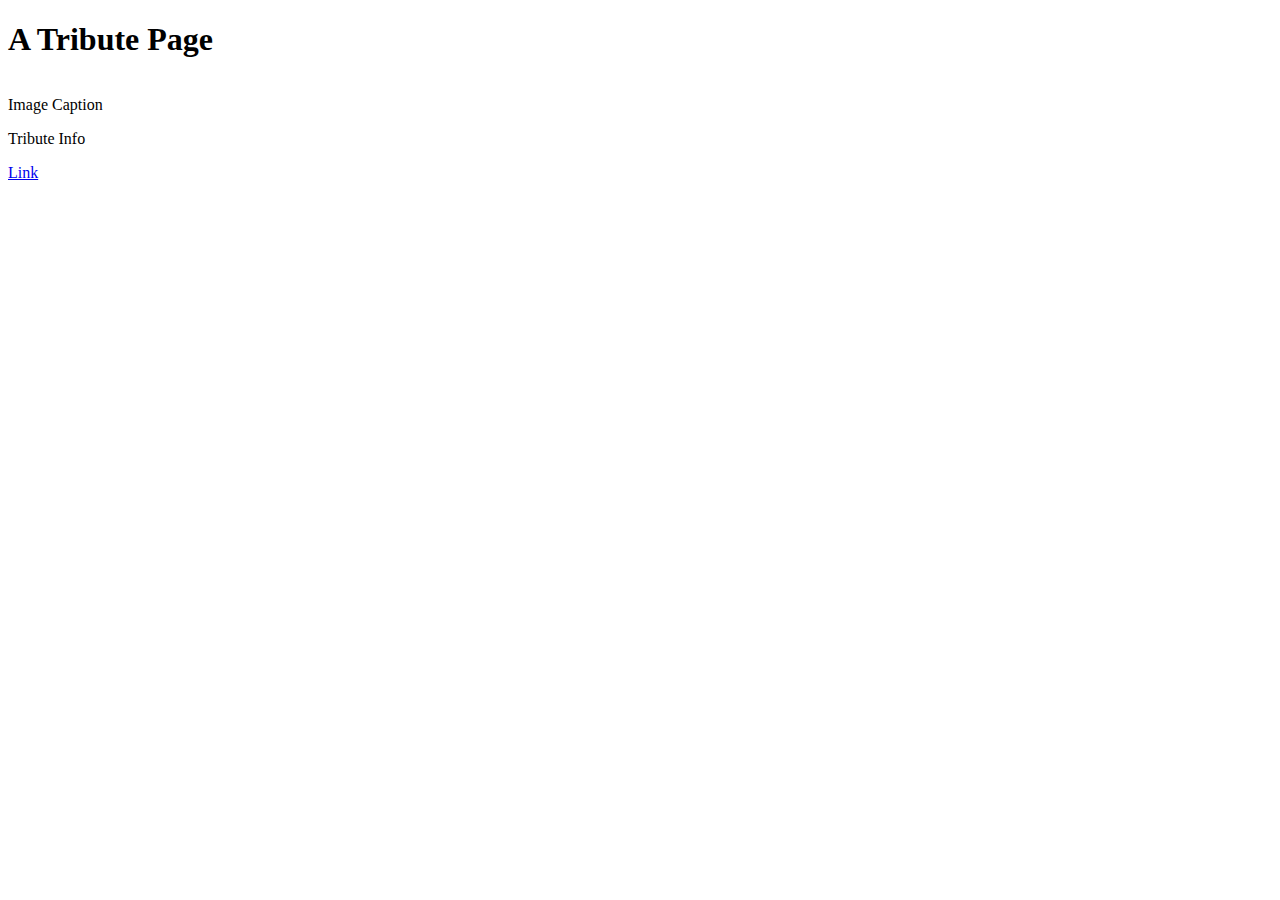
<file: 10-Project_A_Tribute_Page/index.html>
<!DOCTYPE html>
<html lang="en">
  <link rel="stylesheet" href="css/styles.css" />
  <head>
    <meta charset="UTF-8" />
    <meta name="viewport" content="width=device-width, initial-scale=1.0" />
    <title id="title">A Tribute Page</title>
    <h1>A Tribute Page</h1>
  </head>
  <body>
    <main id="main">
      <div id="img-div">
        <img id="image" />
        <div id="img-caption"><p id="img-caption">Image Caption</p></div>
      </div>
      <p id="tribute-info">Tribute Info</p>
      <a target="_blank" id="tribute-link" href="www.wikipedia.de">Link</a>
    </main>
  </body>
</html>
</file>
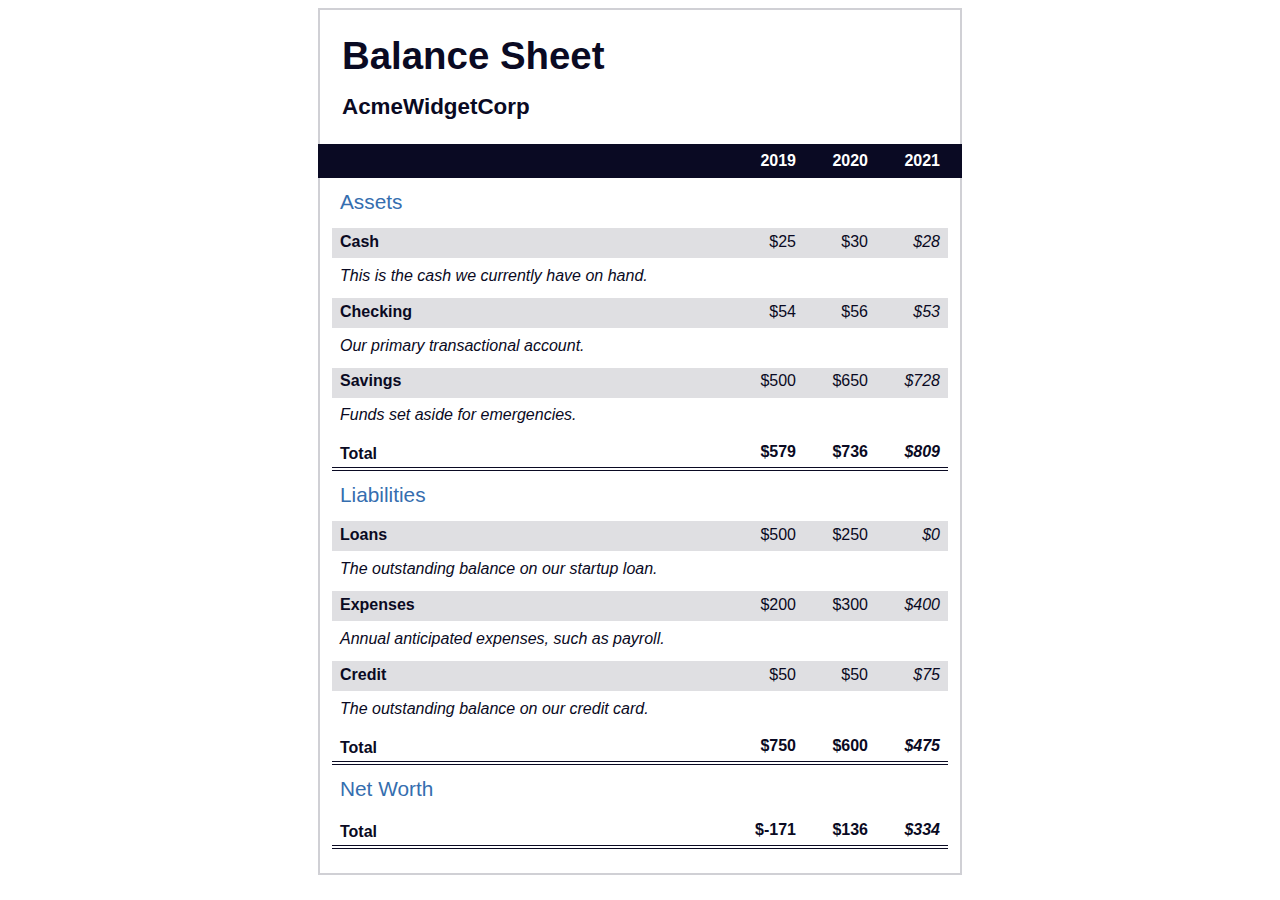
<file: 11-CSS_Pseudo_Selectors_Balance_Sheet/index.html>
<!DOCTYPE html>
<html lang="en">
  <head>
    <meta charset="UTF-8" />
    <meta name="viewport" content="width=device-width, initial-scale=1.0" />
    <title>Balance Sheet</title>
    <link rel="stylesheet" href="css/styles.css" />
  </head>
  <body>
    <main>
      <section>
        <h1>
          <span class="flex">
            <span>AcmeWidgetCorp</span>
            <span>Balance Sheet</span>
          </span>
        </h1>
        <div id="years" aria-hidden="true">
          <span class="year">2019</span>
          <span class="year">2020</span>
          <span class="year">2021</span>
        </div>
        <div class="table-wrap">
          <table>
            <caption>
              Assets
            </caption>
            <thead>
              <tr>
                <td></td>
                <th><span class="sr-only year">2019</span></th>
                <th><span class="sr-only year">2020</span></th>
                <th class="current"><span class="sr-only year">2021</span></th>
              </tr>
            </thead>
            <tbody>
              <tr class="data">
                <th>
                  Cash
                  <span class="description"
                    >This is the cash we currently have on hand.</span
                  >
                </th>
                <td>$25</td>
                <td>$30</td>
                <td class="current">$28</td>
              </tr>
              <tr class="data">
                <th>
                  Checking
                  <span class="description"
                    >Our primary transactional account.</span
                  >
                </th>
                <td>$54</td>
                <td>$56</td>
                <td class="current">$53</td>
              </tr>
              <tr class="data">
                <th>
                  Savings
                  <span class="description"
                    >Funds set aside for emergencies.</span
                  >
                </th>
                <td>$500</td>
                <td>$650</td>
                <td class="current">$728</td>
              </tr>
              <tr class="total">
                <th>Total <span class="sr-only">Assets</span></th>
                <td>$579</td>
                <td>$736</td>
                <td class="current">$809</td>
              </tr>
            </tbody>
          </table>
          <table>
            <caption>
              Liabilities
            </caption>
            <thead>
              <tr>
                <td></td>
                <th><span class="sr-only">2019</span></th>
                <th><span class="sr-only">2020</span></th>
                <th><span class="sr-only">2021</span></th>
              </tr>
            </thead>
            <tbody>
              <tr class="data">
                <th>
                  Loans
                  <span class="description"
                    >The outstanding balance on our startup loan.</span
                  >
                </th>
                <td>$500</td>
                <td>$250</td>
                <td class="current">$0</td>
              </tr>
              <tr class="data">
                <th>
                  Expenses
                  <span class="description"
                    >Annual anticipated expenses, such as payroll.</span
                  >
                </th>
                <td>$200</td>
                <td>$300</td>
                <td class="current">$400</td>
              </tr>
              <tr class="data">
                <th>
                  Credit
                  <span class="description"
                    >The outstanding balance on our credit card.</span
                  >
                </th>
                <td>$50</td>
                <td>$50</td>
                <td class="current">$75</td>
              </tr>
              <tr class="total">
                <th>Total <span class="sr-only">Liabilities</span></th>
                <td>$750</td>
                <td>$600</td>
                <td class="current">$475</td>
              </tr>
            </tbody>
          </table>
          <table>
            <caption>
              Net Worth
            </caption>
            <thead>
              <tr>
                <td></td>
                <th><span class="sr-only">2019</span></th>
                <th><span class="sr-only">2020</span></th>
                <th><span class="sr-only">2021</span></th>
              </tr>
            </thead>
            <tbody>
              <tr class="total">
                <th>Total <span class="sr-only">Net Worth</span></th>
                <td>$-171</td>
                <td>$136</td>
                <td class="current">$334</td>
              </tr>
            </tbody>
          </table>
        </div>
      </section>
    </main>
  </body>
</html>
</file>
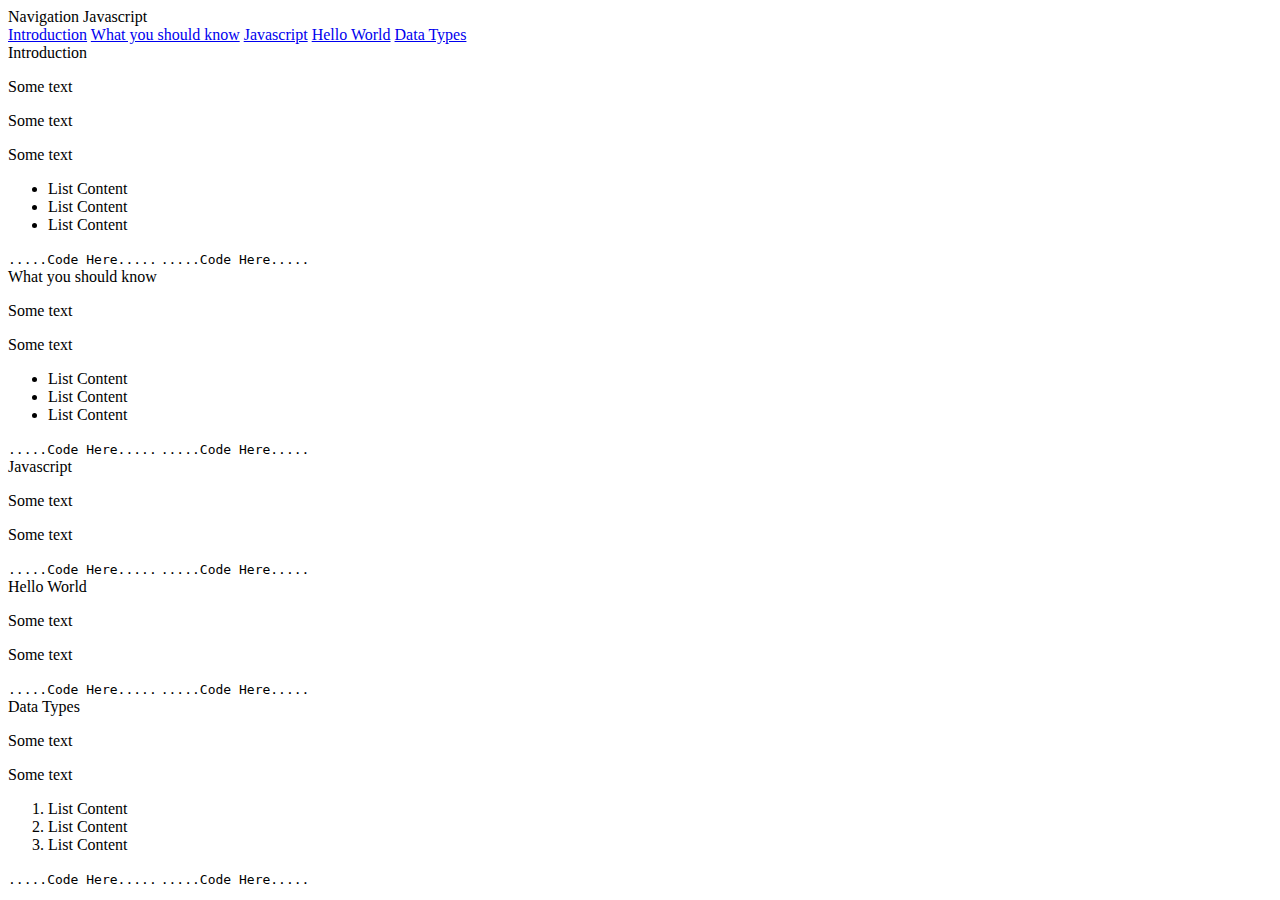
<file: 14-Project_Technical_Documentation_Page/index.html>
<!DOCTYPE html>
<html lang="en">
  <head>
    <meta charset="UTF-8" />
    <meta name="viewport" content="width=device-width, initial-scale=1.0" />
    <title>Technical Documentation Page</title>
    <link rel="stylesheet" href="css/styles.css" />
  </head>
  <body>
    <nav id="navbar">
      <header class="nav-header">Navigation Javascript</header>
      <a class="nav-link" href="#introduction">Introduction</a>
      <a class="nav-link" href="#what_you_should_know">What you should know</a>
      <a class="nav-link" href="#javascript">Javascript</a>
      <a class="nav-link" href="#hello_world">Hello World</a>
      <a class="nav-link" href="#data_types">Data Types</a>
    </nav>
    <main id="main-doc">
      <section class="main-section" id="introduction">
        <header class="section-header">Introduction</header>
        <p class="section_p">Some text</p>
        <p class="section_p">Some text</p>
        <p class="section_p">Some text</p>
        <ul>
          <li>List Content</li>
          <li>List Content</li>
          <li>List Content</li>
        </ul>
        <code> .....Code Here.....</code>
        <code> .....Code Here.....</code>
      </section>
      <section class="main-section" id="what_you_should_know">
        <header class="section-header">What you should  know</header id="what_you_should_know">
        <p class="section_p">Some text</p>
        <p class="section_p">Some text</p>
               <ul>
          <li>List Content</li>
          <li>List Content</li>
          <li>List Content</li>
        </ul>
        <code> .....Code Here.....</code>
        <code> .....Code Here.....</code>
      </section>
      <section class="main-section" id="javascript">
        <header class="section-header" id="javascript">Javascript</header>
        <p class="section_p">Some text</p>
        <p class="section_p">Some text</p>
        <code> .....Code Here.....</code>
        <code> .....Code Here.....</code>
      </section>
      <section class="main-section" id="hello_world">
        <header class="section-header" id="hello_world">Hello World</header>
        <p class="section_p">Some text</p>
        <p class="section_p">Some text</p>
        <code> .....Code Here.....</code>
        <code> .....Code Here.....</code>
      </section>
      <section class="main-section" id="data_types">
        <header class="section-header" id="data_types">Data Types</header>
        <p class="section_p">Some text</p>
        <p class="section_p">Some text</p>
               <ol>
          <li>List Content</li>
          <li>List Content</li>
          <li>List Content</li>
        </ol>
        <code> .....Code Here.....</code>
        <code> .....Code Here.....</code>
      </section>
    </main>
  </body>
  </html>
</file>
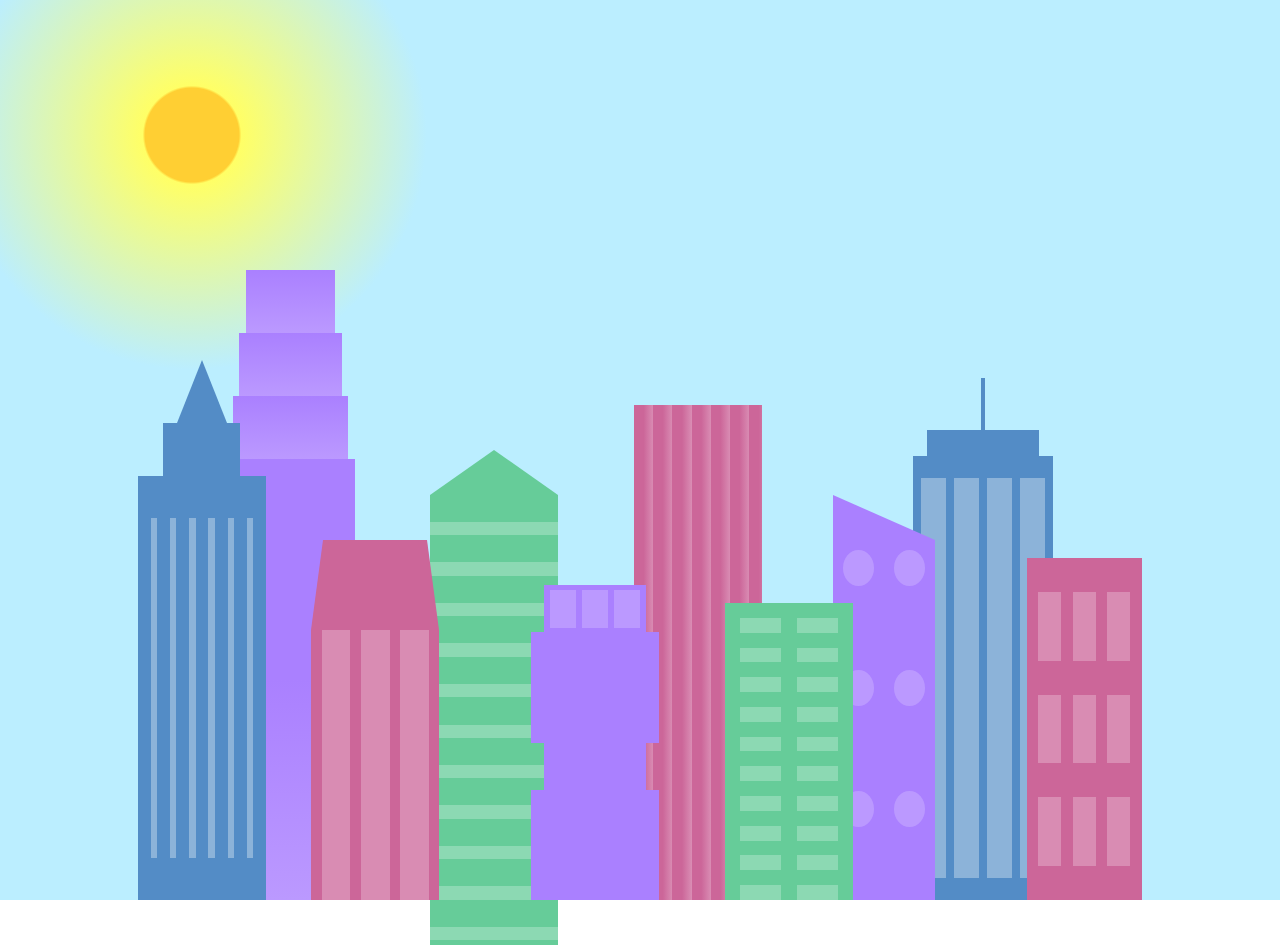
<file: 15-CSS-City_Skyline/index.html>
<!DOCTYPE html>
<html lang="en">
  <head>
    <meta charset="UTF-8" />
    <title>City Skyline</title>
    <link href="css/styles.css" rel="stylesheet" />
  </head>

  <body>
    <div class="background-buildings sky">
      <div></div>
      <div></div>
      <div class="bb1 building-wrap">
        <div class="bb1a bb1-window"></div>
        <div class="bb1b bb1-window"></div>
        <div class="bb1c bb1-window"></div>
        <div class="bb1d"></div>
      </div>
      <div class="bb2">
        <div class="bb2a"></div>
        <div class="bb2b"></div>
      </div>
      <div class="bb3"></div>
      <div></div>
      <div class="bb4 building-wrap">
        <div class="bb4a"></div>
        <div class="bb4b"></div>
        <div class="bb4c window-wrap">
          <div class="bb4-window"></div>
          <div class="bb4-window"></div>
          <div class="bb4-window"></div>
          <div class="bb4-window"></div>
        </div>
      </div>
      <div></div>
      <div></div>
    </div>

    <div class="foreground-buildings">
      <div></div>
      <div></div>
      <div class="fb1 building-wrap">
        <div class="fb1a"></div>
        <div class="fb1b"></div>
        <div class="fb1c"></div>
      </div>
      <div class="fb2">
        <div class="fb2a"></div>
        <div class="fb2b window-wrap">
          <div class="fb2-window"></div>
          <div class="fb2-window"></div>
          <div class="fb2-window"></div>
        </div>
      </div>
      <div></div>
      <div class="fb3 building-wrap">
        <div class="fb3a window-wrap">
          <div class="fb3-window"></div>
          <div class="fb3-window"></div>
          <div class="fb3-window"></div>
        </div>
        <div class="fb3b"></div>
        <div class="fb3a"></div>
        <div class="fb3b"></div>
      </div>
      <div class="fb4">
        <div class="fb4a"></div>
        <div class="fb4b">
          <div class="fb4-window"></div>
          <div class="fb4-window"></div>
          <div class="fb4-window"></div>
          <div class="fb4-window"></div>
          <div class="fb4-window"></div>
          <div class="fb4-window"></div>
        </div>
      </div>
      <div class="fb5"></div>
      <div class="fb6"></div>
      <div></div>
      <div></div>
    </div>
  </body>
</html>
</file>
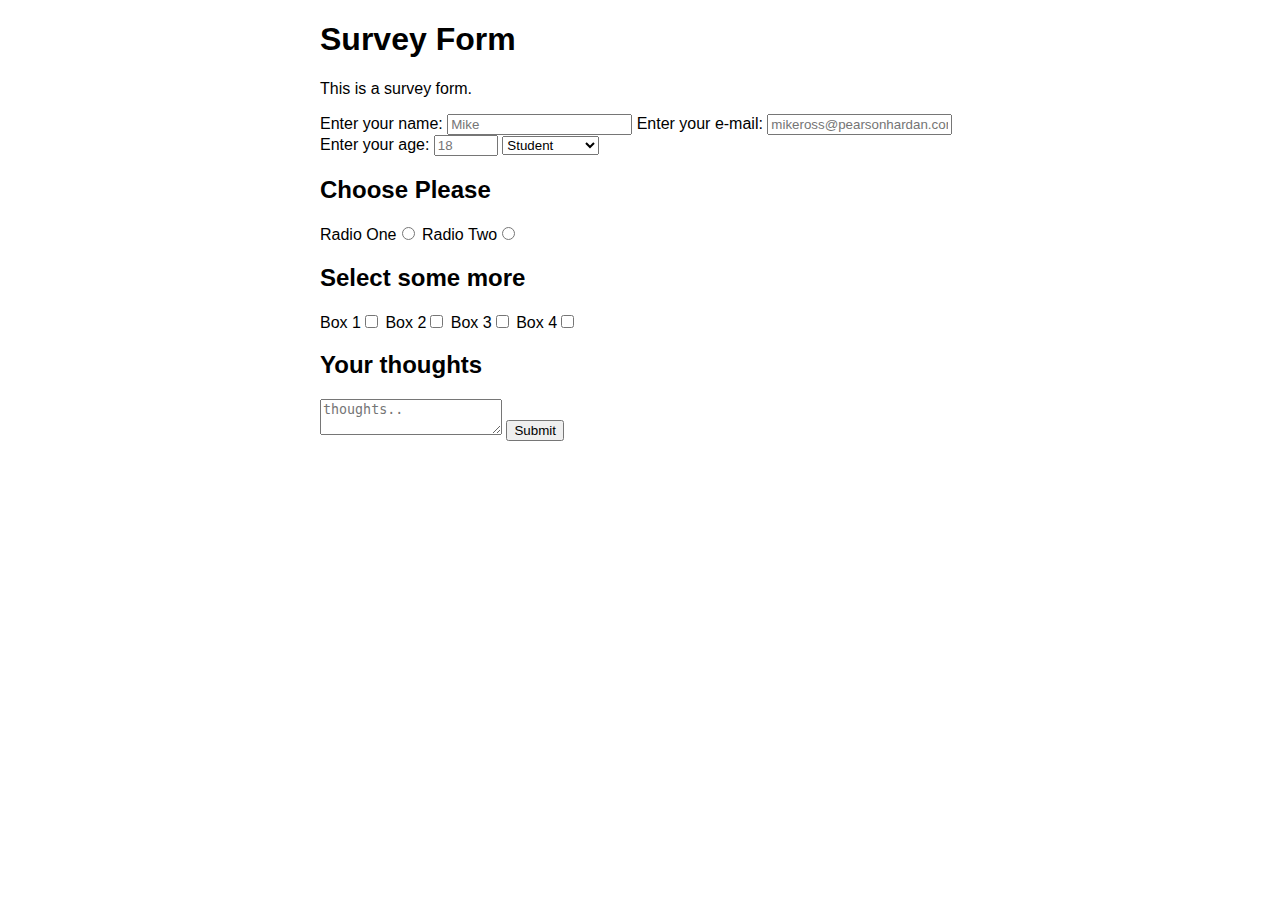
<file: 5-Project_SurveyForm/index.html>
<!DOCTYPE html>
<html lang="en">
  <head>
    <meta charset="utf-8">
    <link rel="stylesheet" href="styles.css">
    <h1 id="title">Survey Form</h1>
      <title>Survey Form
  </title>
  </head>
  <body>
    <p id="description">This is a survey form.</p>
    <form id="survey-form">
      <label for="name" id="name-label">Enter your name: <input id="name" type="text" required placeholder="Mike"></label>
      <label for="email" id="email-label">Enter your e-mail: <input id="email" type="email" required placeholder="mikeross@pearsonhardan.com"></label>
            <label for="number" id="number-label">Enter your age: <input id="number" type="number" required placeholder="18" min="18" max="100"></label>
            <select id="dropdown">
              <option id="student">Student</option>
              <option id="employee">Employee</option>
              <option id="unemployed">Unemployed</option>
            </select>
            <h2>Choose Please</h2>
            <label for="radio1">Radio One<input type="radio" name="radio" value="1">
            <label for="radio2">Radio Two<input type="radio" name="radio" value="2">
            <h2>Select some more</h2>
            <label for="checkbox1">Box 1<input type="checkbox" value="1">
             <label for="checkbox2">Box 2<input type="checkbox" value="2">
            <label for="checkbox3">Box 3<input type="checkbox" value="3">
             <label for="checkbox4">Box 4<input type="checkbox" value="4">
             <h2>Your thoughts</h2>
             <textarea placeholder="thoughts.."></textarea>
             <input type="submit" value="Submit" id="submit">
      </form>
  </body>
</html>
</file>
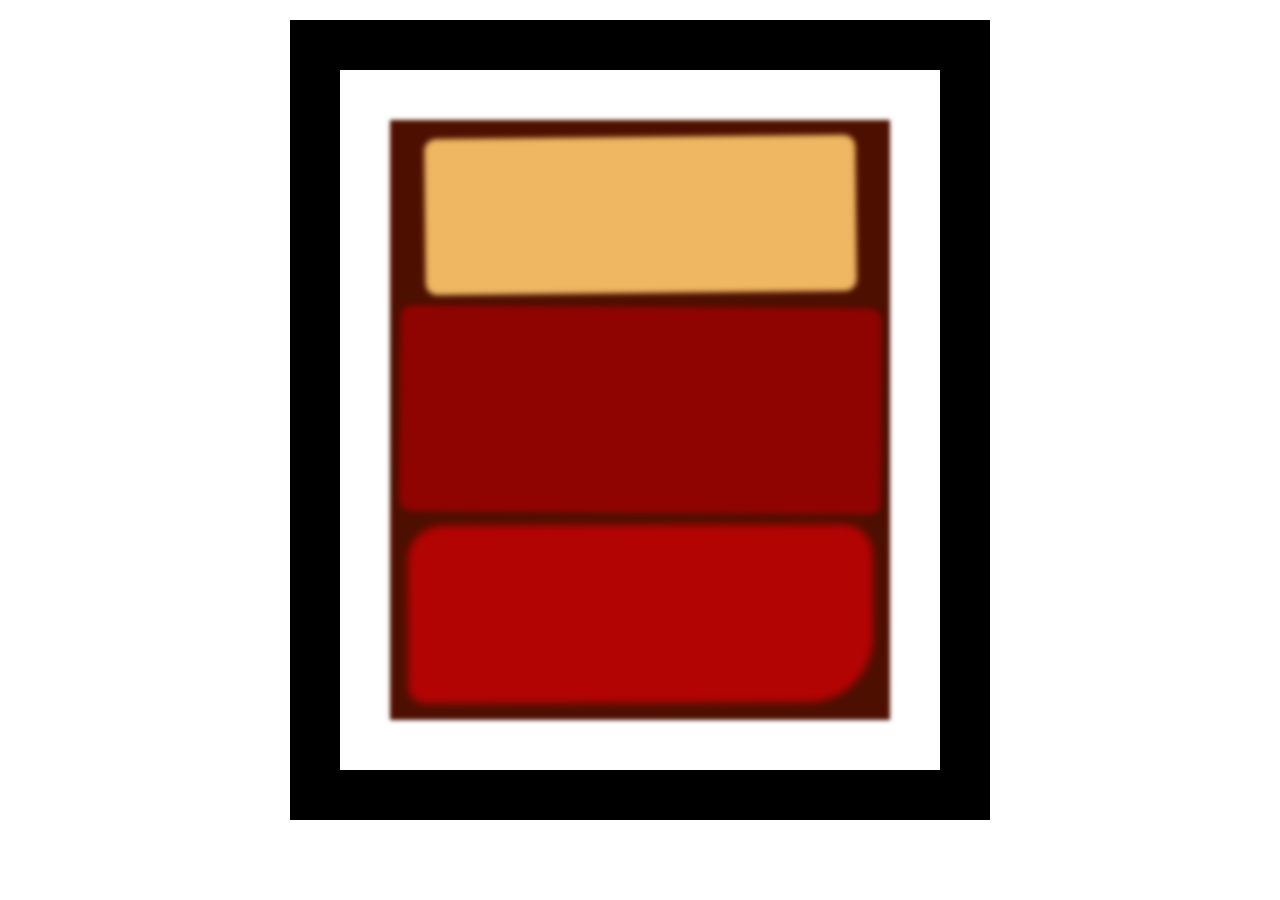
<file: 6-CSS-RothkoPainting/index.html>
<!DOCTYPE html>
<html lang="en">
  <head>
    <meta charset="UTF-8" />
    <title>Rothko Painting</title>
    <link href="css/styles.css" rel="stylesheet" />
  </head>
  <body>
    <div class="frame">
      <div class="canvas">
        <div class="one"></div>
        <div class="two"></div>
        <div class="three"></div>
      </div>
    </div>
  </body>
</html>
</file>
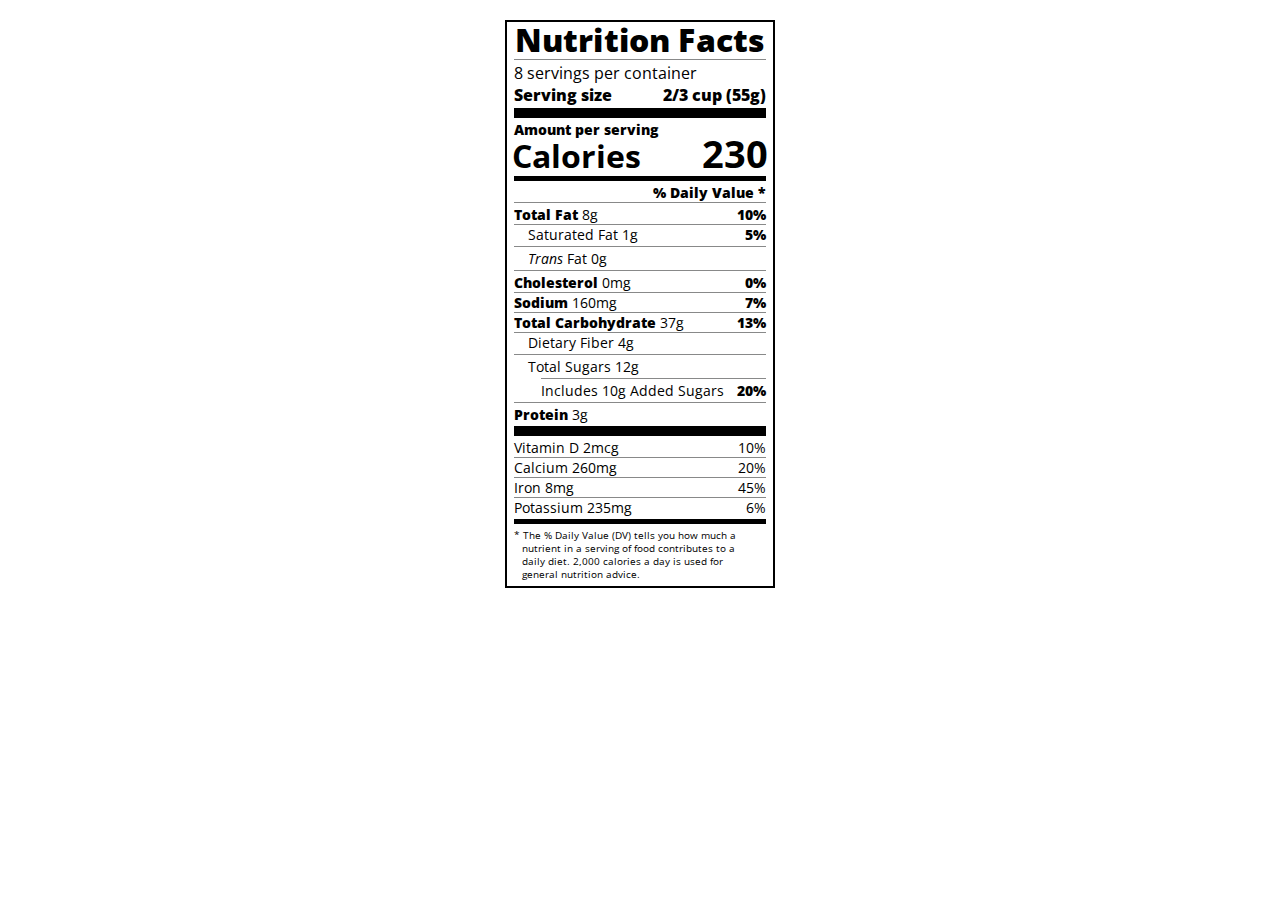
<file: 8-CSS-Typography/index.html>
<!DOCTYPE html>
<html lang="en">
  <head>
    <meta charset="UTF-8" />
    <title>Nutrition Label</title>
    <link
      href="https://fonts.googleapis.com/css?family=Open+Sans:400,700,800"
      rel="stylesheet"
    />
    <link href="css/styles.css" rel="stylesheet" />
  </head>
  <body>
    <div class="label">
      <header>
        <h1 class="bold">Nutrition Facts</h1>
        <div class="divider"></div>
        <p>8 servings per container</p>
        <p class="bold">
          Serving size <span class="right">2/3 cup (55g)</span>
        </p>
      </header>
      <div class="divider lg"></div>
      <div class="calories-info">
        <p class="bold sm-text">Amount per serving</p>
        <h1>Calories <span class="right">230</span></h1>
      </div>
      <div class="divider md"></div>
      <div class="daily-value sm-text">
        <p class="right bold no-divider">% Daily Value *</p>
        <div class="divider"></div>
        <p>
          <span class="bold">Total Fat</span> 8g
          <span class="bold right">10%</span>
        </p>
        <p class="indent no-divider">
          Saturated Fat 1g <span class="bold right">5%</span>
        </p>
        <div class="divider"></div>
        <p class="indent no-divider"><i>Trans</i> Fat 0g</p>
        <div class="divider"></div>
        <p>
          <span class="bold">Cholesterol</span> 0mg
          <span class="right bold">0%</span>
        </p>
        <p>
          <span class="bold">Sodium</span> 160mg
          <span class="right bold">7%</span>
        </p>
        <p>
          <span class="bold">Total Carbohydrate</span> 37g
          <span class="right bold">13%</span>
        </p>
        <p class="indent no-divider">Dietary Fiber 4g</p>
        <div class="divider"></div>
        <p class="indent no-divider">Total Sugars 12g</p>
        <div class="divider dbl-indent"></div>
        <p class="dbl-indent no-divider">
          Includes 10g Added Sugars <span class="right bold">20%</span>
        </p>
        <div class="divider"></div>
        <p class="no-divider"><span class="bold">Protein</span> 3g</p>
        <div class="divider lg"></div>
        <p>Vitamin D 2mcg <span class="right">10%</span></p>
        <p>Calcium 260mg <span class="right">20%</span></p>
        <p>Iron 8mg <span class="right">45%</span></p>
        <p class="no-divider">Potassium 235mg <span class="right">6%</span></p>
      </div>
      <div class="divider md"></div>
      <p class="note">
        * The % Daily Value (DV) tells you how much a nutrient in a serving of
        food contributes to a daily diet. 2,000 calories a day is used for
        general nutrition advice.
      </p>
    </div>
  </body>
</html>
</file>
<file: 10-Project_A_Tribute_Page/css/styles.css>
img {
  width: 80%;
  height: auto;
  align-items: center;
  max-width: 100%;
  display: block;
  margin: auto;
}
</file>
<file: 11-CSS_Pseudo_Selectors_Balance_Sheet/css/styles.css>
span[class~="sr-only"] {
  border: 0 !important;
  clip: rect(1px, 1px, 1px, 1px) !important;
  clip-path: inset(50%) !important;
  -webkit-clip-path: inset(50%) !important;
  height: 1px !important;
  width: 1px !important;
  position: absolute !important;
  overflow: hidden !important;
  white-space: nowrap !important;
  padding: 0 !important;
  margin: -1px !important;
}

html {
  box-sizing: border-box;
}

body {
  font-family: sans-serif;
  color: #0a0a23;
}

h1 {
  max-width: 37.25rem;
  margin: 0 auto;
  padding: 1.5rem 1.25rem;
}

h1 .flex {
  display: flex;
  flex-direction: column-reverse;
  gap: 1rem;
}

h1 .flex span:first-of-type {
  font-size: 0.7em;
}

h1 .flex span:last-of-type {
  font-size: 1.2em;
}

section {
  max-width: 40rem;
  margin: 0 auto;
  border: 2px solid #d0d0d5;
}

#years {
  display: flex;
  justify-content: flex-end;
  position: sticky;
  top: 0;
  background: #0a0a23;
  color: #fff;
  z-index: 999;
  padding: 0.5rem calc(1.25rem + 2px) 0.5rem 0;
  margin: 0 -2px;
}

#years span[class] {
  font-weight: bold;
  width: 4.5rem;
  text-align: right;
}

.table-wrap {
  padding: 0 0.75rem 1.5rem 0.75rem;
}

table {
  border-collapse: collapse;
  border: 0;
  width: 100%;
  position: relative;
  margin-top: 3rem;
}

table caption {
  color: #356eaf;
  font-size: 1.3em;
  font-weight: normal;
  position: absolute;
  top: -2.25rem;
  left: 0.5rem;
}

tbody td {
  width: 100vw;
  min-width: 4rem;
  max-width: 4rem;
}

tbody th {
  width: calc(100% - 12rem);
}

tr[class="total"] {
  border-bottom: 4px double #0a0a23;
  font-weight: bold;
}

tr[class="total"] th {
  text-align: left;
  padding: 0.5rem 0 0.25rem 0.5rem;
}

tr.total td {
  text-align: right;
  padding: 0 0.25rem;
}

tr.total td:nth-of-type(3) {
  padding-right: 0.5rem;
}

tr.total:hover {
  background-color: #99c9ff;
}

td.current {
  font-style: italic;
}

tr.data {
  background-image: linear-gradient(
    to bottom,
    #dfdfe2 1.845rem,
    white 1.845rem
  );
}

tr.data th {
  text-align: left;
  padding-top: 0.3rem;
  padding-left: 0.5rem;
}

tr.data th .description {
  display: block;
  font-weight: normal;
  font-style: italic;
  padding: 1rem 0 0.75rem;
  margin-right: -13.5rem;
}

tr.data td {
  vertical-align: top;
  padding: 0.3rem 0.25rem 0;
  text-align: right;
}

tr.data td:last-of-type {
  padding-right: 0.5rem;
}
</file>
<file: 14-Project_Technical_Documentation_Page/css/styles.css>
<!DOCTYPE html>
<html lang="en">
  <head>
    <meta charset="UTF-8" />
    <meta name="viewport" content="width=device-width, initial-scale=1.0" />
    <title>Technical Documentation Page</title>
    <link rel="stylesheet" href="styles.css" />
  </head>
  <body>
    <nav id="navbar">
      <header class="nav-header">Navigation Javascript</header>
      <a class="nav-link" href="#introduction">Introduction</a>
      <a class="nav-link" href="#what_you_should_know">What you should know</a>
      <a class="nav-link" href="#javascript">Javascript</a>
      <a class="nav-link" href="#hello_world">Hello World</a>
      <a class="nav-link" href="#data_types">Data Types</a>
    </nav>
    <main id="main-doc">
      <section class="main-section" id="introduction">
        <header class="section-header">Introduction</header>
        <p class="section_p">Some text</p>
        <p class="section_p">Some text</p>
        <p class="section_p">Some text</p>
        <ul>
          <li>List Content</li>
          <li>List Content</li>
          <li>List Content</li>
        </ul>
        <code> .....Code Here.....</code>
        <code> .....Code Here.....</code>
      </section>
      <section class="main-section" id="what_you_should_know">
        <header class="section-header">What you should  know</header id="what_you_should_know">
        <p class="section_p">Some text</p>
        <p class="section_p">Some text</p>
               <ul>
          <li>List Content</li>
          <li>List Content</li>
          <li>List Content</li>
        </ul>
        <code> .....Code Here.....</code>
        <code> .....Code Here.....</code>
      </section>
      <section class="main-section" id="javascript">
        <header class="section-header" id="javascript">Javascript</header>
        <p class="section_p">Some text</p>
        <p class="section_p">Some text</p>
        <code> .....Code Here.....</code>
        <code> .....Code Here.....</code>
      </section>
      <section class="main-section" id="hello_world">
        <header class="section-header" id="hello_world">Hello World</header>
        <p class="section_p">Some text</p>
        <p class="section_p">Some text</p>
        <code> .....Code Here.....</code>
        <code> .....Code Here.....</code>
      </section>
      <section class="main-section" id="data_types">
        <header class="section-header" id="data_types">Data Types</header>
        <p class="section_p">Some text</p>
        <p class="section_p">Some text</p>
               <ol>
          <li>List Content</li>
          <li>List Content</li>
          <li>List Content</li>
        </ol>
        <code> .....Code Here.....</code>
        <code> .....Code Here.....</code>
      </section>
    </main>
  </body>
  </html>
</file>
<file: 15-CSS-City_Skyline/css/styles.css>
:root {
  --building-color1: #aa80ff;
  --building-color2: #66cc99;
  --building-color3: #cc6699;
  --building-color4: #538cc6;
  --window-color1: #bb99ff;
  --window-color2: #8cd9b3;
  --window-color3: #d98cb3;
  --window-color4: #8cb3d9;
}

* {
  box-sizing: border-box;
}

body {
  height: 100vh;
  margin: 0;
  overflow: hidden;
}

.background-buildings,
.foreground-buildings {
  width: 100%;
  height: 100%;
  display: flex;
  align-items: flex-end;
  justify-content: space-evenly;
  position: absolute;
  top: 0;
}

.building-wrap {
  display: flex;
  flex-direction: column;
  align-items: center;
}

.window-wrap {
  display: flex;
  align-items: center;
  justify-content: space-evenly;
}

.sky {
  background: radial-gradient(
    closest-corner circle at 15% 15%,
    #ffcf33,
    #ffcf33 20%,
    #ffff66 21%,
    #bbeeff 100%
  );
}

/* BACKGROUND BUILDINGS - "bb" stands for "background building" */
.bb1 {
  width: 10%;
  height: 70%;
}

.bb1a {
  width: 70%;
}

.bb1b {
  width: 80%;
}

.bb1c {
  width: 90%;
}

.bb1d {
  width: 100%;
  height: 70%;
  background: linear-gradient(var(--building-color1) 50%, var(--window-color1));
}

.bb1-window {
  height: 10%;
  background: linear-gradient(var(--building-color1), var(--window-color1));
}

.bb2 {
  width: 10%;
  height: 50%;
}

.bb2a {
  border-bottom: 5vh solid var(--building-color2);
  border-left: 5vw solid transparent;
  border-right: 5vw solid transparent;
}

.bb2b {
  width: 100%;
  height: 100%;
  background: repeating-linear-gradient(
    var(--building-color2),
    var(--building-color2) 6%,
    var(--window-color2) 6%,
    var(--window-color2) 9%
  );
}

.bb3 {
  width: 10%;
  height: 55%;
  background: repeating-linear-gradient(
    90deg,
    var(--building-color3),
    var(--building-color3),
    var(--window-color3) 15%
  );
}

.bb4 {
  width: 11%;
  height: 58%;
}

.bb4a {
  width: 3%;
  height: 10%;
  background-color: var(--building-color4);
}

.bb4b {
  width: 80%;
  height: 5%;
  background-color: var(--building-color4);
}

.bb4c {
  width: 100%;
  height: 85%;
  background-color: var(--building-color4);
}

.bb4-window {
  width: 18%;
  height: 90%;
  background-color: var(--window-color4);
}

/* FOREGROUND BUILDINGS - "fb" stands for "foreground building" */
.fb1 {
  width: 10%;
  height: 60%;
}

.fb1a {
  border-bottom: 7vh solid var(--building-color4);
  border-left: 2vw solid transparent;
  border-right: 2vw solid transparent;
}

.fb1b {
  width: 60%;
  height: 10%;
  background-color: var(--building-color4);
}

.fb1c {
  width: 100%;
  height: 80%;
  background: repeating-linear-gradient(
      90deg,
      var(--building-color4),
      var(--building-color4) 10%,
      transparent 10%,
      transparent 15%
    ),
    repeating-linear-gradient(
      var(--building-color4),
      var(--building-color4) 10%,
      var(--window-color4) 10%,
      var(--window-color4) 90%
    );
}

.fb2 {
  width: 10%;
  height: 40%;
}

.fb2a {
  width: 100%;
  border-bottom: 10vh solid var(--building-color3);
  border-left: 1vw solid transparent;
  border-right: 1vw solid transparent;
}

.fb2b {
  width: 100%;
  height: 75%;
  background-color: var(--building-color3);
}

.fb2-window {
  width: 22%;
  height: 100%;
  background-color: var(--window-color3);
}

.fb3 {
  width: 10%;
  height: 35%;
}

.fb3a {
  width: 80%;
  height: 15%;
  background-color: var(--building-color1);
}

.fb3b {
  width: 100%;
  height: 35%;
  background-color: var(--building-color1);
}

.fb3-window {
  width: 25%;
  height: 80%;
  background-color: var(--window-color1);
}

.fb4 {
  width: 8%;
  height: 45%;
  position: relative;
  left: 10%;
}

.fb4a {
  border-top: 5vh solid transparent;
  border-left: 8vw solid var(--building-color1);
}

.fb4b {
  width: 100%;
  height: 89%;
  background-color: var(--building-color1);
  display: flex;
  flex-wrap: wrap;
}

.fb4-window {
  width: 30%;
  height: 10%;
  border-radius: 50%;
  background-color: var(--window-color1);
  margin: 10%;
}

.fb5 {
  width: 10%;
  height: 33%;
  position: relative;
  right: 10%;
  background: repeating-linear-gradient(
      var(--building-color2),
      var(--building-color2) 5%,
      transparent 5%,
      transparent 10%
    ),
    repeating-linear-gradient(
      90deg,
      var(--building-color2),
      var(--building-color2) 12%,
      var(--window-color2) 12%,
      var(--window-color2) 44%
    );
}

.fb6 {
  width: 9%;
  height: 38%;
  background: repeating-linear-gradient(
      90deg,
      var(--building-color3),
      var(--building-color3) 10%,
      transparent 10%,
      transparent 30%
    ),
    repeating-linear-gradient(
      var(--building-color3),
      var(--building-color3) 10%,
      var(--window-color3) 10%,
      var(--window-color3) 30%
    );
}

@media (max-width: 1000px) {
  :root {
    --building-color1: #000;
    --building-color2: #000;
    --building-color3: #000;
    --building-color4: #000;
    --window-color1: #777;
    --window-color2: #777;
    --window-color3: #777;
    --window-color4: #777;
  }
  .sky {
    background: radial-gradient(
      closest-corner circle at 15% 15%,
      #ccc,
      #ccc 20%,
      #445 21%,
      #223 100%
    );
  }
}
</file>
<file: 5-Project_SurveyForm/styles.css>
body {
  font-family: Arial;
  margin: auto;
  width: 50%;
}
</file>
<file: 6-CSS-RothkoPainting/css/styles.css>
.canvas {
  width: 500px;
  height: 600px;
  background-color: #4d0f00;
  overflow: hidden;
  filter: blur(2px);
}

.frame {
  border: 50px solid black;
  width: 500px;
  padding: 50px;
  margin: 20px auto;
}

.one {
  width: 425px;
  height: 150px;
  background-color: #efb762;
  margin: 20px auto;
  box-shadow: 0 0 3px 3px #efb762;
  border-radius: 9px;
  transform: rotate(-0.6deg);
}

.two {
  width: 475px;
  height: 200px;
  background-color: #8f0401;
  margin: 0 auto 20px;
  box-shadow: 0 0 3px 3px #8f0401;
  border-radius: 8px 10px;
  transform: rotate(0.4deg);
}

.one,
.two {
  filter: blur(1px);
}

.three {
  width: 91%;
  height: 28%;
  background-color: #b20403;
  margin: auto;
  filter: blur(2px);
  box-shadow: 0 0 5px 5px #b20403;
  border-radius: 30px 25px 60px 12px;
  transform: rotate(-0.2deg);
}
</file>
<file: 8-CSS-Typography/css/styles.css>
* {
  box-sizing: border-box;
}

html {
  font-size: 16px;
}

body {
  font-family: "Open Sans", sans-serif;
}

.label {
  border: 2px solid black;
  width: 270px;
  margin: 20px auto;
  padding: 0 7px;
}

header h1 {
  text-align: center;
  margin: -4px 0;
  letter-spacing: 0.15px;
}

p {
  margin: 0;
}

.divider {
  border-bottom: 1px solid #888989;
  margin: 2px 0;
  clear: right;
}

.bold {
  font-weight: 800;
}

.right {
  float: right;
}

.lg {
  height: 10px;
}

.lg,
.md {
  background-color: black;
  border: 0;
}

.md {
  height: 5px;
}

.sm-text {
  font-size: 0.85rem;
}

.calories-info h1 {
  margin: -5px -2px;
  overflow: hidden;
}

.calories-info span {
  font-size: 1.2em;
  margin-top: -7px;
}

.indent {
  margin-left: 1em;
}

.dbl-indent {
  margin-left: 2em;
}

.daily-value p:not(.no-divider) {
  border-bottom: 1px solid #888989;
}

.note {
  font-size: 0.6rem;
  margin: 5px 0;
  padding: 0 8px;
  text-indent: -8px;
}
</file>
